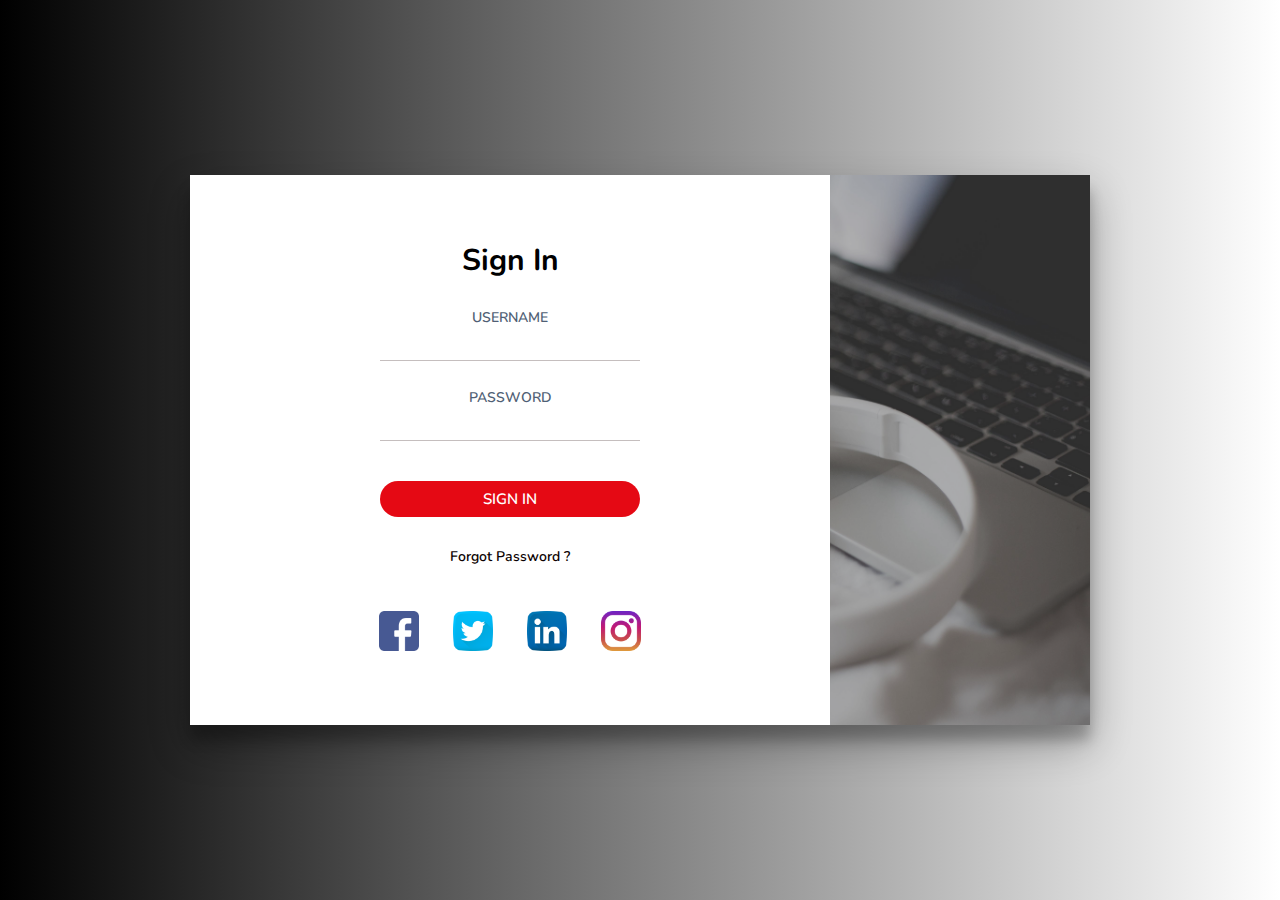
<file: Login.html>
<!DOCTYPE html>
<html>
<head>
	<title>How to Design Login & Registration Form Transition</title>
	<meta charset="UTF-8">
	<meta name="viewport" content="width=device-width, initial-scale=1">
  <link rel="stylesheet" type="text/css" href="css/sty.css">
  <link href="https://fonts.googleapis.com/css?family=Nunito:400,600,700,800&display=swap" rel="stylesheet">
</head>
<body>
  <form>
  <div class="cont">
    <div class="form sign-in">
      <h2>Sign In</h2>
      <label>
        <span>Username</span>
        <input type="text" name="Username">
      </label>
      <label>
        <span>Password</span>
        <input type="password" name="password">
      </label>
      <button class="submit" type="button">Sign In</button>
      <p class="forgot-pass">Forgot Password ?</p>

      <div class="social-media">
        <ul>
          <li><img src="img/facebook.png"></li>
          <li><img src="img/twitter.png"></li>
          <li><img src="img/linkedin.png"></li>
          <li><img src="img/instagram.png"></li>
        </ul>
      </div>
    </div>
  </form>
    <div class="sub-cont">
      <div class="img">
        
       
        <div >
          
          <span class="m-in">Sign In</span>
        </div>
      </div>
   
<script type="text/javascript" src="js/script.js"></script>
</body>
</html>
</file>
<file: css/sty.css>
*, *:before, *:after{
  margin: 0;
  padding: 0;
  box-sizing: border-box;
  font-family: 'Nunito', sans-serif;
}

body{
  width: 100%;
  height: 100vh;
  display: flex;
  justify-content: center;
  align-items: center;
  background: -webkit-linear-gradient(left, #000000ff, #ffffffff);
  font-family: 'Nunito', sans-serif;
}

input, button{
  border:none;
  outline: none;
  background: none;
}

.cont{
  overflow: hidden;
  position: relative;
  width: 900px;
  height: 550px;
  background: #fff;
  box-shadow: 0 19px 38px rgba(0, 0, 0, 0.30), 0 15px 12px rgba(0, 0, 0, 0.22);
}

.form{
  position: relative;
  width: 640px;
  height: 100%;
  padding: 50px 30px;
  -webkit-transition:-webkit-transform 1.2s ease-in-out;
  transition: -webkit-transform 1.2s ease-in-out;
  transition: transform 1.2s ease-in-out;
  transition: transform 1.2s ease-in-out, -webkit-transform 1.2s ease-in-out;
}

h2{
  width: 100%;
  font-size: 30px;
  text-align: center;
}

label{
  display: block;
  width: 260px;
  margin: 25px auto 0;
  text-align: center;
}

label span{
  font-size: 14px;
  font-weight: 600;
  color: #505f75;
  text-transform: uppercase;
}

input{
  display: block;
  width: 100%;
  margin-top: 5px;
  font-size: 16px;
  padding-bottom: 5px;
  border-bottom: 1px solid rgba(109, 93, 93, 0.4);
  text-align: center;
  font-family: 'Nunito', sans-serif; 
}

button{
  display: block;
  margin: 0 auto;
  width: 260px;
  height: 36px;
  border-radius: 30px;
  color: #fff;
  font-size: 15px;
  cursor: pointer;
}

.submit{
  margin-top: 40px;
  margin-bottom: 30px;
  text-transform: uppercase;
  font-weight: 600;
  font-family: 'Nunito', sans-serif;
  background: -webkit-linear-gradient(left,  #e50914,  #e50914);
}

.submit:hover{
  background: -webkit-linear-gradient(left, #b224ef, #7579ff);
}

.forgot-pass{
  margin-top: 15px;
  text-align: center;
  font-size: 14px;
  font-weight: 600;
  color: #0c0101;
  cursor: pointer;
}

.forgot-pass:hover{
  color: red;
}

.social-media{
  width: 100%;
  text-align: center;
  margin-top: 20px;
}

.social-media ul{
  list-style: none;
}

.social-media ul li{
  display: inline-block;
  cursor: pointer;
  margin: 25px 15px;
}

.social-media img{
  width: 40px;
  height: 40px;
}

.sub-cont{
  overflow: hidden;
  position: absolute;
  left: 640px;
  top: 0;
  width: 900px;
  height: 100%;
  padding-left: 260px;
  background: #fff;
  -webkit-transition: -webkit-transform 1.2s ease-in-out;
  transition: -webkit-transform 1.2s ease-in-out;
  transition: transform 1.2s ease-in-out;
}

.cont.s-signup .sub-cont{
  -webkit-transform:translate3d(-640px, 0, 0);
          transform:translate3d(-640px, 0, 0);
}

.img{
  overflow: hidden;
  z-index: 2;
  position: absolute;
  left: 0;
  top: 0;
  width: 260px;
  height: 100%;
  padding-top: 360px;
}

.img:before{
  content: '';
  position: absolute;
  right: 0;
  top: 0;
  width: 900px;
  height: 100%;
  background-image: url(../img/mb.jpg);
  background-size: cover;
  transition: -webkit-transform 1.2s ease-in-out;
  transition: transform 1.2s ease-in-out, -webkit-transform 1.2s ease-in-out;
}

.img:after{
  content: '';
  position: absolute;
  left: 0;
  top: 0;
  width: 100%;
  height: 100%;
  background: rgba(0,0,0,0.3);
}

.cont.s-signup .img:before{
  -webkit-transform:translate3d(640px, 0, 0);
          transform:translate3d(640px, 0, 0);
}

.img-text{
  z-index: 2;
  position: absolute;
  left: 0;
  top: 50px;
  width: 100%;
  padding: 0 20px;
  text-align: center;
  color: #fff;
  -webkit-transition:-webkit-transform 1.2s ease-in-out;
  transition: -webkit-transform 1.2s ease-in-out;
  transition: transform 1.2s ease-in-out, -webkit-transform 1.2s ease-in-out;
}





.cont.s-signup .img-text.m-up{
  -webkit-transform:translateX(520px);
          transform:translateX(520px);
}

.img-text.m-in{
  -webkit-transform:translateX(-520px);
          transform:translateX(-520px);
}

.cont.s-signup .img-text.m-in{
  -webkit-transform:translateX(0);
          transform:translateX(0);
}


.sign-in{
  padding-top: 65px;
  -webkit-transition-timing-function:ease-out;
          transition-timing-function:ease-out;
}

.cont.s-signup .sign-in{
  -webkit-transition-timing-function:ease-in-out;
          transition-timing-function:ease-in-out;
  -webkit-transition-duration:1.2s;
          transition-duration:1.2s; 
  -webkit-transform:translate3d(640px, 0, 0);
          transform:translate3d(640px, 0, 0);
}

.img-btn{
  overflow: hidden;
  z-index: 2;
  position: relative;
  width: 100px;
  height: 36px;
  margin: 0 auto;
  background: transparent;
  color: #fff;
  text-transform: uppercase;
  font-size: 15px;
  cursor: pointer;
}

.img-btn:after{
  content: '';
  z-index: 2;
  position: absolute;
  left: 0;
  top: 0;
  width: 100%;
  height: 100%;
  border: 2px solid #fff;
  border-radius: 30px;
}

.img-btn span{
  position: absolute;
  left: 0;
  top: 0;
  display: -webkit-box;
  display: flex;
  -webkit-box-pack:center;
  justify-content: center;
  align-items: center;
  width: 100%;
  height: 100%;
  -webkit-transition:-webkit-transform 1.2s;
  transition: -webkit-transform 1.2s;
  transition: transform 1.2s;
  transition: transform 1.2s, -webkit-transform 1.2s;;
}

.img-btn span.m-in{
  -webkit-transform:translateY(-72px);
          transform:translateY(-72px);
}

.cont.s-signup .img-btn span.m-in{
  -webkit-transform:translateY(0);
          transform:translateY(0);
}

.cont.s-signup .img-btn span.m-up{
  -webkit-transform:translateY(72px);
          transform:translateY(72px);
}

.sign-up{
  -webkit-transform:translate3d(-900px, 0, 0);
          transform:translate3d(-900px, 0, 0);
}

.cont.s-signup .sign-up{
  -webkit-transform:translate3d(0, 0, 0);
          transform:translate3d(0, 0, 0);
}
</file>
